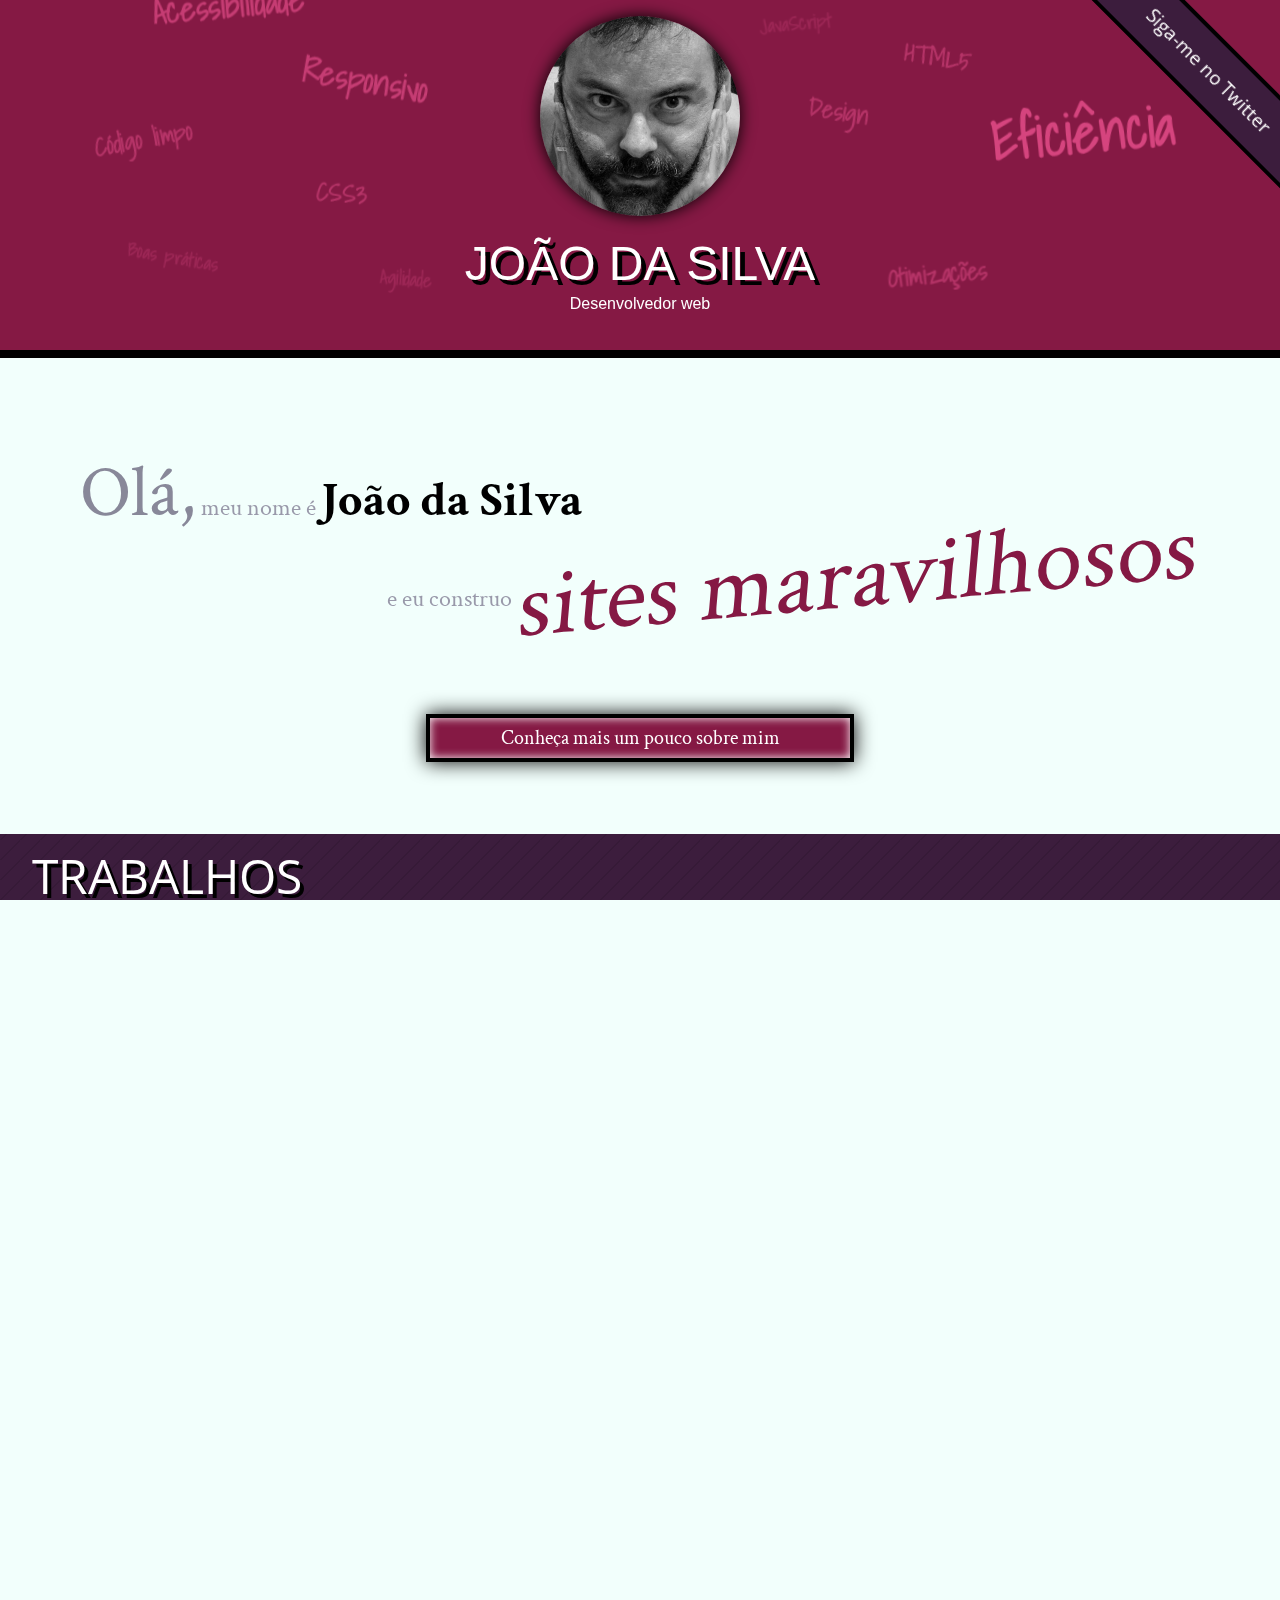
<file: projeto/index.html>
<!DOCTYPE html>
<html lang="pt">
<head>
    <meta charset="UTF-8">
    <title>João da Silva - Desenvolvedor Web</title>
    <link rel="shortcut icon" href="img/favicon.png">
    <link rel="stylesheet" href="css/reset.css">
    <link rel="stylesheet" href="css/site.css">
    <link rel="stylesheet" href="css/index.css">
    <link rel="stylesheet" href="http://fonts.googleapis.com/css?family=Crimson+Text:400,400italic,600">
    <link rel="stylesheet" href="http://fonts.googleapis.com/css?family=Open+Sans+Condensed:700">
    <link rel="stylesheet" href="http://fonts.googleapis.com/css?family=Shadows+Into+Light">
</head>
<body>
    <header class="titulo-principal">
        <img class="foto-home" src="img/eu.jpg" alt="Foto de João da Silva">
        <h1>João da Silva</h1>
        <p class="subtitulo-principal">Desenvolvedor web</p>
        <ul class="palavras">
            <li class="palavra-home eficiencia">Eficiência</li>
            <li class="palavra-home boas-praticas">Boas práticas</li>
            <li class="palavra-home codigo-limpo">Código limpo</li>
            <li class="palavra-home css3">CSS3</li>
            <li class="palavra-home html5">HTML5</li>
            <li class="palavra-home javascript">JavaScript</li>
            <li class="palavra-home acessibilidade">Acessibilidade</li>
            <li class="palavra-home responsivo">Responsivo</li>
            <li class="palavra-home otimizacoes">Otimizações</li>
            <li class="palavra-home agilidade">Agilidade</li>
            <li class="palavra-home design">Design</li>
        </ul>
        <a class="banner-twitter" href="http://twitter.com/joaodasilva">Siga-me no Twitter</a>
    </header>
    <main class="conteudo-principal hover focus">
        <section class="secao-inicio saudacao">
            <p class="saudacao hover"><span class="saudacao-inicio">Olá,</span> meu nome é <strong>João da Silva</strong> <span class="saudacao-ultima-linha">e eu construo <em>sites maravilhosos</em></span></p>
            <a class="botao-index hover focus" href="bio.html">Conheça mais um pouco sobre mim</a>
        </section>
        <section class="secao-inicio trabalhos">
            <h2>Trabalhos</h2>
            <ul>
                <li><img src="portfolio/bmw.png" alt="Site da BMW"></li>
                <li><img src="portfolio/ibm.png" alt="Site da IBM"></li>
                <li><img src="portfolio/uol.png" alt="Site da UOL"></li>
            </ul>
            <a class="botao-index hover focus" href="portfolio.html">Veja mais</a>
        </section>
        <section class="secao-inicio blog">
            <h2>Blog</h2>
            <small>Últimos posts</small>
            <ol>
                <li>
                    <a class="link-post" href="blog.html">O essencial de design responsivo</a>
                    <p class="inicio-post">Design responsivo tem ganho cada vez mais atenção como técnica de desenvolvimento de páginas web para dispositivos móveis. Mas como começar?</p>
                </li>
                <li>
                    <a class="link-post" href="blog.html">Por que fazer páginas acessíveis?</a>
                    <p class="inicio-post">Tem se falado cada vez sobre acessibilidade na web. Há diversas técnicas e diretivas a serem seguidas, inclusive da própria W3C. Mas vale a pena investir nisso?</p>
                </li>
                <li>
                    <a class="link-post" href="blog.html">JavaScript não obstrusivo</a>
                    <p class="inicio-post">JavaScript é uma linguagem essencial hoje em dia para criar páginas ricas, interativas e dinâmicas. Porém, há alguns cuidados que devem ser tomados ao colocarmos código JavaScript em nossas páginas.</p>
                </li>
            </ol>
            <a class="botao-index hover focus" href="blog.html">Veja mais</a>
        </section>
    </main>
    <footer class="contato hover">
        <h2>Vamos conversar?</h2>
        <p>Você pode entrar em contato comigo <a href="contato.html">por e-mail</a> ou pelo telefone <a href="tel:+551234567890">(12) 3456-7890</a></p>
    </footer>
</body>
</html>
</file>
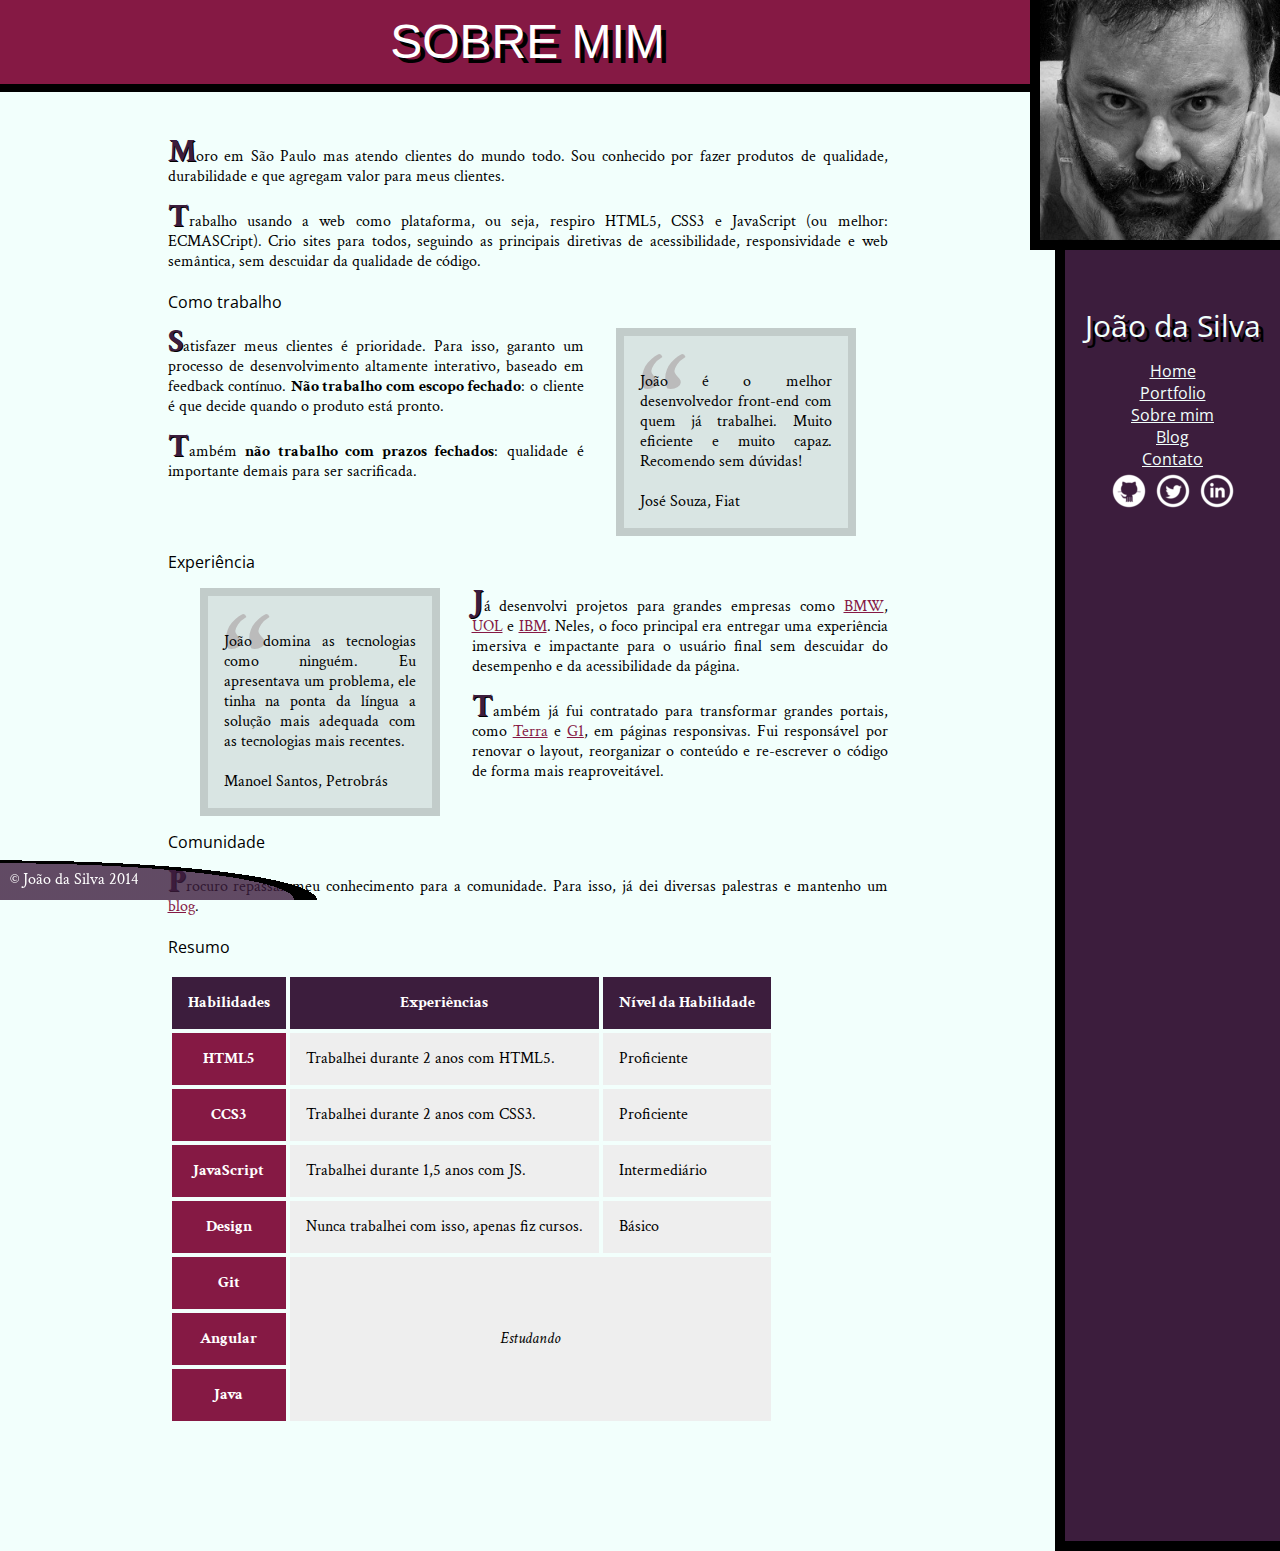
<file: projeto/bio.html>
<!DOCTYPE html>

<html>
    <head>
        <title>Biografia - João da Silva</title>
        <meta charset="utf-8">
        <link rel="icon" href="img/favicon.png">
        <link rel="stylesheet" href="css/reset.css">
        <link rel=stylesheet href="css/site.css">
        <link rel="stylesheet" href="css/bio.css">
        <link rel="stylesheet" href="http://fonts.googleapis.com/css?family=Crimson+Text:400,400italic,600">
        <link rel="stylesheet" href="http://fonts.googleapis.com/css?family=Open+Sans+Condensed:700">
    </head>
    <body>
        <main class="conteudo-principal hover focus">
            <h1>Sobre mim</h1>
            <div class="container">
                <p>Moro em São Paulo mas atendo clientes do mundo todo. Sou conhecido por fazer produtos de <em>qualidade</em>, <em>durabilidade</em> e que <em>agregam valor</em> para meus clientes.</p>

                <p>Trabalho usando a web como plataforma, ou seja, respiro HTML5, CSS3 e JavaScript (ou melhor: ECMASCript). Crio sites para todos, seguindo as principais diretivas de acessibilidade, responsividade e web semântica, sem descuidar da qualidade de código.</p>

                <h2>Como trabalho</h2>

                <blockquote class="citacao-bio hover focus">
                    <p>João é o melhor desenvolvedor front-end com quem já trabalhei. Muito eficiente e muito capaz. Recomendo sem dúvidas!</p>
                    <cite>José Souza, Fiat</cite>
                </blockquote>
                <p>Satisfazer meus clientes é prioridade. Para isso, garanto um processo de desenvolvimento altamente interativo, baseado em feedback contínuo. <strong>Não trabalho com escopo fechado</strong>: o cliente é que decide <em>quando o produto está pronto</em>.</p>
                <p>Também <strong>não trabalho com prazos fechados</strong>: qualidade é importante demais para ser sacrificada.</p>

                <h2>Experiência</h2>

                <blockquote class="citacao-bio hover focus">
                    <p>João domina as tecnologias como ninguém. Eu apresentava um problema, ele tinha na ponta da língua a solução mais adequada com as tecnologias mais recentes.</p>
                    <cite>Manoel Santos, Petrobrás</cite>
                </blockquote>

                <p>Já desenvolvi projetos para grandes empresas como <a href="http://www.bmw.com.br">BMW</a>, <a href="http://www.uol.com.br">UOL</a> e <a href="http://www.ibm.com.br">IBM</a>. Neles, o foco principal era entregar uma experiência imersiva e impactante para o usuário final sem descuidar do desempenho e da acessibilidade da página.</p>

                <p>Também já fui contratado para transformar grandes portais, como <a href="http://www.terra.com.br">Terra</a> e <a href="http://www.g1.globo.com">G1</a>, em páginas responsivas. Fui responsável por renovar o layout, reorganizar o conteúdo e re-escrever o código de forma mais reaproveitável.</p>

                <h2>Comunidade</h2>

                <p><em>Procuro repassar meu conhecimento para a comunidade.</em> Para isso, já dei diversas palestras e mantenho um <a href="blog.html">blog</a>.</p>
                <h2>Resumo</h2>
                <table>
                    <thead>
                        <tr class="cabecalho">
                            <th>Habilidades</th>
                            <th>Experiências</th>
                            <th>Nível da Habilidade</th>
                        </tr>
                    </thead>
                    
                    <tbody>
                        <tr>
                            <th class="habilidade">HTML5</th>
                            <td>Trabalhei durante 2 anos com HTML5.</td>
                            <td>Proficiente</td>
                        </tr>
                        <tr>
                            <th class="habilidade">CCS3</th>
                            <td>Trabalhei durante 2 anos com CSS3.</td>
                            <td>Proficiente</td>
                    
                        </tr>
                        <tr>
                            <th class="habilidade">JavaScript</th>
                            <td>Trabalhei durante 1,5 anos com JS.</td>
                            <td>Intermediário</td>
                        </tr>
                        <tr>
                            <th class="habilidade">Design</th>
                            <td>Nunca trabalhei com isso, apenas fiz cursos.</td>
                            <td>Básico</td>
                        </tr>
                        <tr>
                            <th class="habilidade">Git</th>
                            <td id="estudando" colspan="2" rowspan="3">Estudando</td>
                        </tr>
                        <tr>
                            <th class="habilidade">Angular</th>
                        </tr>
                        <tr>
                            <th class="habilidade">Java</th>
                        </tr>
                    </tbody>
                </table>
            </div>    
        </main>
        <img class="foto" src="img/eu.jpg" alt="Foto de João da Silva">
        <aside class="navegacao hover focus">
            <nav>
                <h1>João da Silva</h1>
                <ul>
                    <li><a href="index.html">Home</a></li>
                    <li><a href="portfolio.html">Portfolio</a></li>
                    <li><a href="bio.html">Sobre mim</a></li>
                    <li><a href="blog.html">Blog</a></li>
                    <li><a href="contato.html">Contato</a></li>
                </ul>
            </nav>
            <ul class="rede-social hover focus">
                <li><a class="github" data-tooltip="Veja meus projetos opensource" href="https://github.com/joaodasilva">Github</a></li>
                <li><a class="twitter" data-tooltip="Siga-me no Twitter" href="https://twitter.com/joaodasilva">Twitter"</a></li>
                <li><a class="linkedin"  data-tooltip="Veja meu currículo" href=" https://br.linkedin.com/pub/joão-da-silva/32/4/508">LinkedIn</a></li>
            </ul>
        </aside>
        <footer class="rodape-pagina hover">
            &copy; João da Silva 2014
        </footer>
    </body>
</html>
</file>
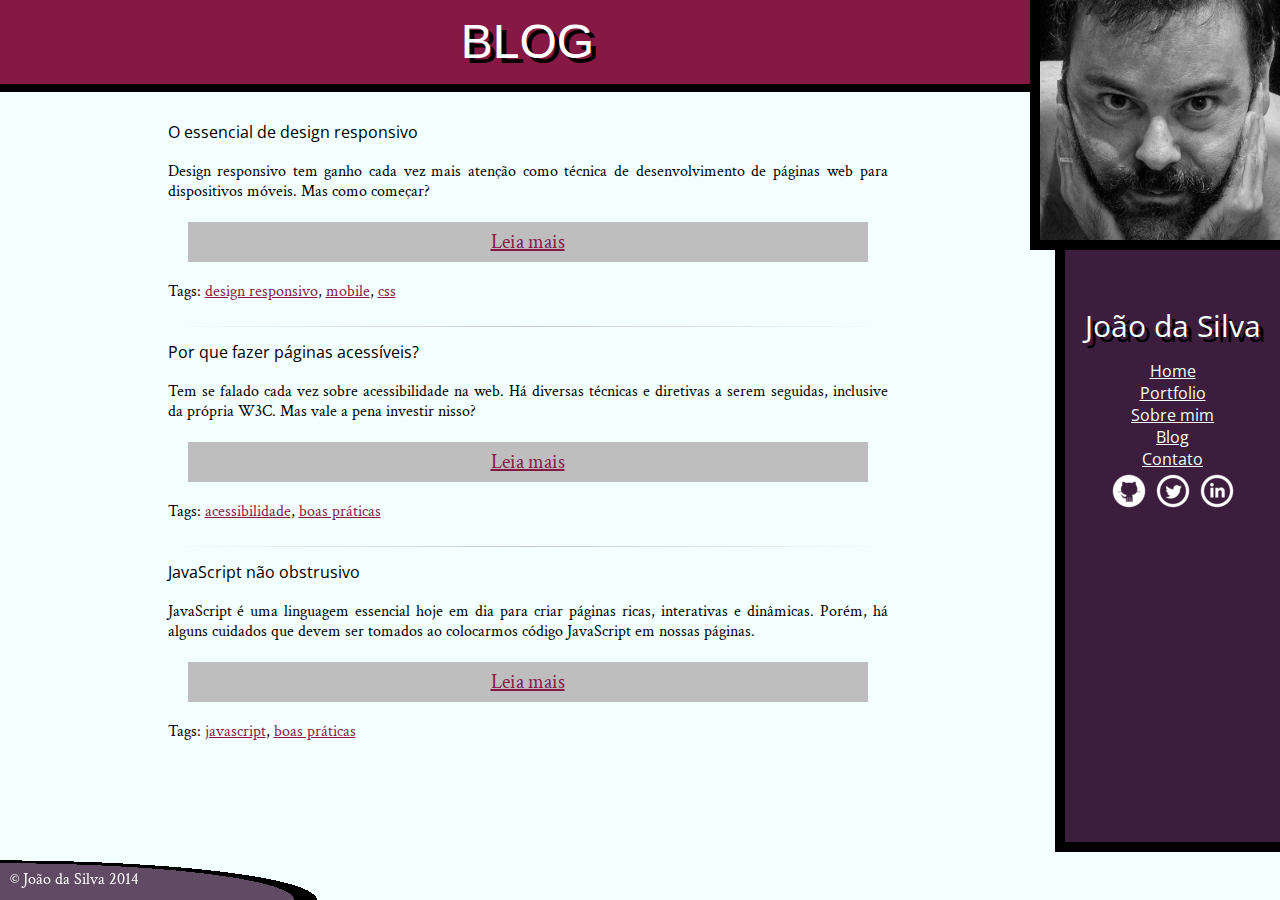
<file: projeto/blog.html>
<!DOCTYPE html>
<html>
<head>
    <meta charset="utf-8">
    <title>Blog - João da Silva</title>
    <link rel="icon" href="img/favicon.png">
    <link rel="stylesheet" href="css/reset.css">
    <link rel="stylesheet" href="css/site.css">
    <link rel="stylesheet" href="css/blog.css">
    <link rel="stylesheet" href="http://fonts.googleapis.com/css?family=Crimson+Text:400,400italic,600">
    <link rel="stylesheet" href="http://fonts.googleapis.com/css?family=Open+Sans+Condensed:700">
</head>
<body>
    <main class="conteudo-principal hover focus">
        <h1>Blog</h1>
        <div>
            <article>
                <h2>O essencial de design responsivo</h2>
                <p>Design responsivo tem ganho cada vez mais atenção como técnica de desenvolvimento de páginas web para dispositivos móveis. Mas como começar?</p>
                <a href="#" class="leia-mais">Leia mais</a>
                <footer>Tags: <a href="#">design responsivo</a>, <a href="#">mobile</a>, <a href="#">css</a></footer>
            </article>   
            <article>
                <h2>Por que fazer páginas acessíveis?</h2>
                <p>Tem se falado cada vez sobre acessibilidade na web. Há diversas técnicas e diretivas a serem seguidas, inclusive da própria W3C. Mas vale a pena investir nisso?</p>
                <a href="#" class="leia-mais">Leia mais</a>
                <footer>Tags: <a href="#">acessibilidade</a>, <a href="#">boas práticas</a></footer>
            </article>
            <article>
                <h2>JavaScript não obstrusivo</h2>
                <p>JavaScript é uma linguagem essencial hoje em dia para criar páginas ricas, interativas e dinâmicas. Porém, há alguns cuidados que devem ser tomados ao colocarmos código JavaScript em nossas páginas.</p>
                <a href="#" class="leia-mais">Leia mais</a>
                <footer>Tags: <a href="#">javascript</a>, <a href="#">boas práticas</a></footer>
            </article>
        </div>
    </main>
    <img class="foto" src="img/eu.jpg" alt="Minha foto">
    <aside class="navegacao hover focus">
        <nav>
            <h1>João da Silva</h1>
            <ul>
                <li><a href="index.html">Home</a></li>
                <li><a href="portfolio.html">Portfolio</a></li>
                <li><a href="bio.html">Sobre mim</a></li>
                <li><a href="blog.html">Blog</a></li>
                <li><a href="contato.html">Contato</a></li>
            </ul>
            <ul class="rede-social hover focus">
                <li><a class="github" data-tooltip="Veja meus projetos opensource" href="https://github.com/joaodasilva">Github</a></li>
                <li><a class="twitter" data-tooltip="Siga-me no Twitter" href="https://twitter.com/joaodasilva">Twitter"</a></li>
                <li><a class="linkedin"  data-tooltip="Veja meu currículo" href=" https://br.linkedin.com/pub/joão-da-silva/32/4/508">LinkedIn</a></li>
            </ul>
        </nav>
    </aside>
    <footer class="rodape-pagina hover">
        &copy; João da Silva 2014
    </footer>
</body>
</html>
</file>
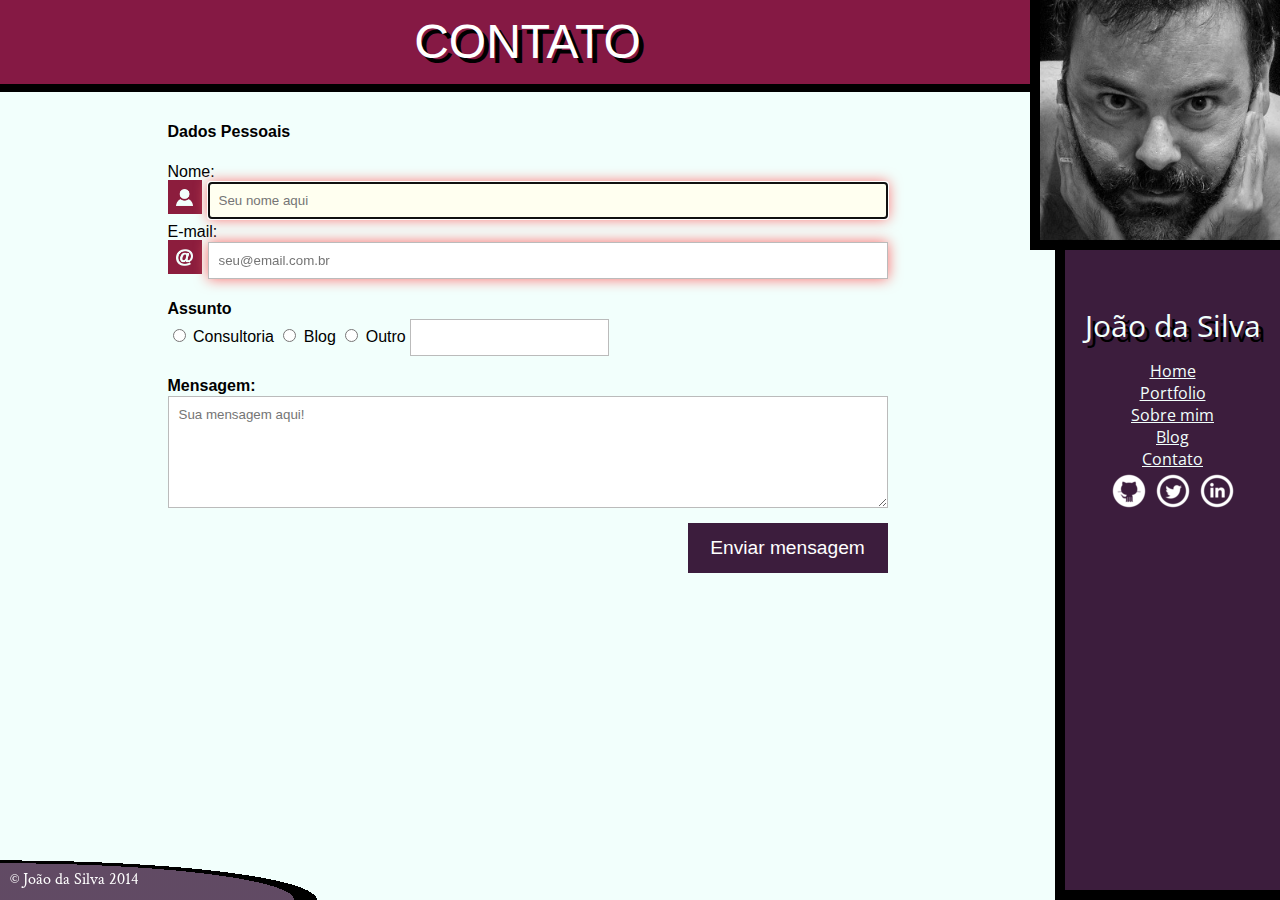
<file: projeto/contato.html>
<! DOCTYPE html>

<html>
    <head>
        <title>Portfolio</title>
        <meta charset="utf-8">
        <link rel="icon" href="img/favicon.png">
        <link rel="stylesheet" href="css/reset.css">
        <link rel=stylesheet href="css/site.css">
        <link rel="stylesheet" href="css/contato.css">
        <link rel="stylesheet" href="http://fonts.googleapis.com/css?family=Crimson+Text:400,400italic,600">
        <link rel="stylesheet" href="http://fonts.googleapis.com/css?family=Open+Sans+Condensed:700">
    </head>
    <body>
        <main class="conteudo-principal hover focus">
            <h1>Contato</h1>
            <div class="container">
                <form>
                    <fieldset class="dados invalid">
                        <legend><strong>Dados Pessoais</strong></legend>
                        <p>
                        <label for="nome">Nome: </label>
                        <br><input id="nome" name="nome" placeholder="Seu nome aqui" required autofocus pattern="[A-Za-z ']{4,}" title="Ops! O nome precisa ter pelo menos 4 caracteres."></br>
                        </p>
                        <label for="email">E-mail: </label>
                        <br><input id="email" name="e-mail" placeholder="seu@email.com.br" type="email" required></br>

                    </fieldset>    
                    <fieldset class="dados invalid">
                        <p>
                        <legend><strong>Assunto</strong></legend>
                        <label>
                            <input type="radio" name="assunto" value="consult">
                            Consultoria
                        </label>
                        <label>
                            <input type="radio" name="assunto" value="blog">
                            Blog
                        </label>
                        <label>
                            <input id="outro" type="radio" name="assunto" value="outro">
                            Outro
                        </label>
                            <input checked id="assunto-outro" name="assunto">
                        </p>
                    </fieldset>
                        
                        <label for="msg"><strong>Mensagem:</strong></label>
                        <br>
                        <textarea id="msg" name="mensagem" cols="30" rows="6" required placeholder="Sua mensagem aqui!"></textarea>
                        <br><button class="botao-enviar hover focus" type="submit">Enviar mensagem</button></br>
                        </br>
                    
                </form>
            </div>    
        </main>
        <img class="foto" src="img/eu.jpg" alt="Foto de João da Silva">
        <aside class="navegacao hover focus">
            <nav>
                <h1>João da Silva</h1>
                <ul>
                    <li><a href="index.html">Home</a></li>
                    <li><a href="portfolio.html">Portfolio</a></li>
                    <li><a href="bio.html">Sobre mim</a></li>
                    <li><a href="blog.html">Blog</a></li>
                    <li><a href="contato.html">Contato</a></li>
                </ul>
            </nav>
            <ul class="rede-social hover focus">
                <li><a class="github" data-tooltip="Veja meus projetos opensource" href="https://github.com/joaodasilva">Github</a></li>
                <li><a class="twitter" data-tooltip="Siga-me no Twitter" href="https://twitter.com/joaodasilva">Twitter"</a></li>
                <li><a class="linkedin"  data-tooltip="Veja meu currículo" href=" https://br.linkedin.com/pub/joão-da-silva/32/4/508">LinkedIn</a></li>
            </ul>
        </aside>
        <footer class="rodape-pagina hover">
            &copy; João da Silva 2014
        </footer>
    </body>




</html>
</file>
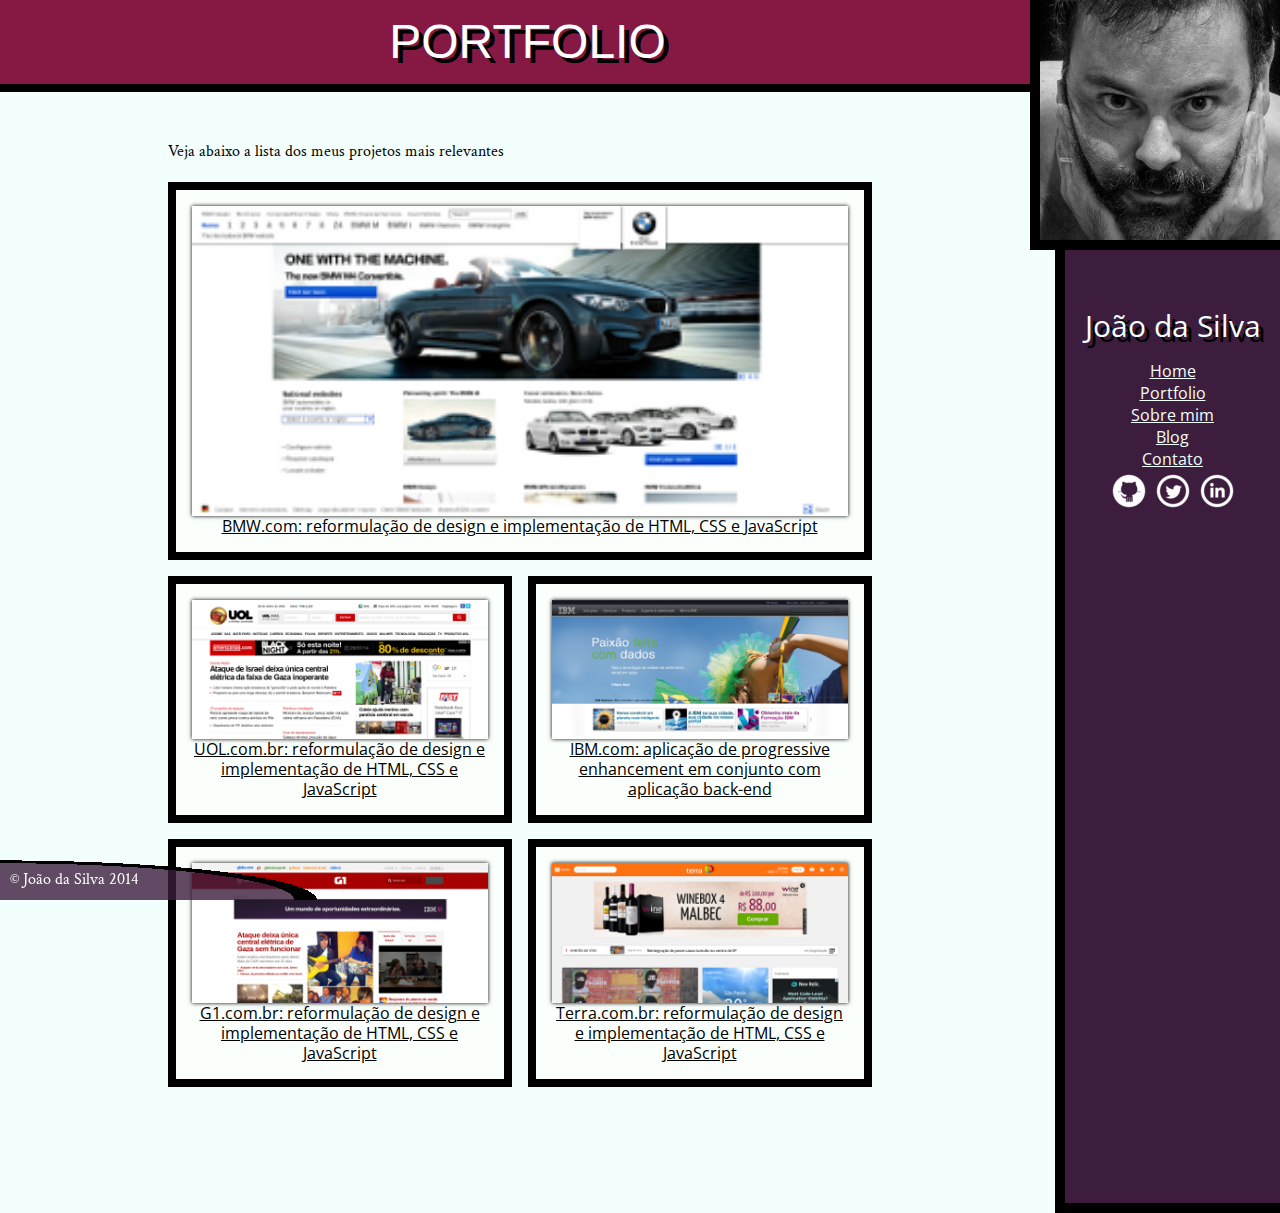
<file: projeto/portfolio.html>
<! DOCTYPE html>

<html>
    <head>
        <title>Portfolio</title>
        <meta charset="utf-8">
        <link rel="icon" href="img/favicon.png">
        <link rel="stylesheet" href="css/reset.css">
        <link rel=stylesheet href="css/site.css">
        <link rel="stylesheet" href="css/portfolio.css">
        <link rel="stylesheet" href="http://fonts.googleapis.com/css?family=Crimson+Text:400,400italic,600">
        <link rel="stylesheet" href="http://fonts.googleapis.com/css?family=Open+Sans+Condensed:700">
    </head>
    <body>
        <main class="conteudo-principal hover focus">
            <h1>Portfolio</h1>
            <div class="container">
                <p>Veja abaixo a lista dos meus projetos mais relevantes</p>
            <ul class="portfolio">
                <li>
                    <a href="http://bmw.com">
                        <figure>
                            <img src="portfolio/bmw.png" alt="Site da BMW">
                            <figcaption>BMW.com: reformulação de design e implementação de HTML, CSS e JavaScript</figcaption>
                        </figure>
                    </a>
                </li>
                <li>    
                    <a href="http://uol.com.br">
                        <figure>
                            <img src="portfolio/uol.png" alt="Front-page da UOL">
                            <figcaption>UOL.com.br: reformulação de design e implementação de HTML, CSS e JavaScript</figcaption>
                        </figure>
                    </a>
                </li>
                <li>
                    <a href="http://www.ibm.com.br">
                        <figure>
                            <img src="portfolio/ibm.png" alt="Site da IBM">
                            <figcaption>IBM.com: aplicação de progressive enhancement em conjunto com aplicação back-end</figcaption>
                        </figure>
                    </a>
                </li>
                <li>
                    <a href="http://g1.com.br">
                        <figure>
                            <img src="portfolio/g1.png" alt="Front-page do portal G1">
                            <figcaption>G1.com.br: reformulação de design e implementação de HTML, CSS e JavaScript</figcaption>
                        </figure>
                    </a>
                </li>
                <li>
                    <a href="http://www.terra.com.br">
                        <figure>
                            <img src="portfolio/terra.png" alt="Site do Terra">
                            <figcaption>Terra.com.br: reformulação de design e implementação de HTML, CSS e JavaScript</figcaption>
                        </figure>
                    </a>
                </li>
            </ul>
            </div>    
        </main>
        <img class="foto" src="img/eu.jpg" alt="Foto de João da Silva">
        <aside class="navegacao hover focus">
            <nav>
                <h1>João da Silva</h1>
                <ul>
                    <li><a href="index.html">Home</a></li>
                    <li><a href="portfolio.html">Portfolio</a></li>
                    <li><a href="bio.html">Sobre mim</a></li>
                    <li><a href="blog.html">Blog</a></li>
                    <li><a href="contato.html">Contato</a></li>
                </ul>
            </nav>
            <ul class="rede-social hover focus">
                <li><a class="github" data-tooltip="Veja meus projetos opensource" href="https://github.com/joaodasilva">Github</a></li>
                <li><a class="twitter" data-tooltip="Siga-me no Twitter" href="https://twitter.com/joaodasilva">Twitter"</a></li>
                <li><a class="linkedin"  data-tooltip="Veja meu currículo" href=" https://br.linkedin.com/pub/joão-da-silva/32/4/508">LinkedIn</a></li>
            </ul>
        </aside>
        <footer class="rodape-pagina hover">
            &copy; João da Silva 2014
        </footer>
    </body>




</html>
</file>
<file: projeto/css/site.css>
body {
    font-family: "Crimson Text", serif;
    background-color: #F2FFFC;
    line-height: 20px;
    display: flex;
    flex-wrap: wrap;
}

div {
    width: 720px;
    margin-right: auto;
    margin-left: auto;
}

main h1 {
    font-family: "Arial", sans-serif;
    font-size: 300%;
    color: #FFFFFF;
    background: #851944;
    text-align: center;
    padding: 2rem;
    border-bottom: .5rem solid #000000;
    text-transform: uppercase;
}

main a {
    color:#851944;
}

main div {
    padding: 30px 0;
}

strong {
    font-weight: bold;
}

em {
    font-style: italic:
}

h1 {
    text-shadow: 5px 5px #000;
}

h1, h2 {
    font-family: "Open Sans Condensed", sans-serif;
    clear:both;
}
    
p {
    text-align: justify;
    margin: 20px 0;
}
    

.navegacao {
    background:#3C1D3D;
    color: #F2FFFC;
    padding-top: calc(300px + 1em);
}

.navegacao a:hover, .navegacao a:focus {
    text-shadow: 0 0 2px pink;
}

.navegacao h1{
    font-size: 30px;
    margin-bottom: 25px;
}

ul li a {
    color: inherit;
    font-family: "Open Sans Condensed", sans-serif;
    margin: 10px;
}

.rodape-pagina {
    color:#FFF;
    padding: 10px;
    clear: both;
    position: fixed;
    bottom: 0;
    left: 0;
    width: 100%;
    box-sizing: border-box;
    background-image: radial-gradient(ellipse at left bottom,
    rgba(60, 29, 61, 0.8),
    rgba(60, 29, 61, 0.8) 65%,
    black 65%,
    black 70%,
    transparent 70%,
    transparent);
    background-size: 25% 100%;
    background-repeat: no-repeat;
}

.rede-social li {
    display:inline-block;
}

.rede-social a {
    width: 20px;
    height: 20px;
    display: block;
    text-indent: -9999px;
    padding: 10px;
    margin: 0;
}

.github {
    background-image: url(../img/github.png);
}

.twitter {
    background-image: url(../img/twitter.png);
}

.linkedin {
    background-image: url(../img/linkedin.png);
}

main {
    width: calc(100% - 0.9 * 250px);
    float: left;
    padding-bottom: 80px;
    flex-grow: 1;
}

aside {
    clear: right;
    box-sizing: border-box;
    text-align: center;
    border-left: 10px solid #000;
    border-bottom: 10px solid #000;
    width: calc(0.9 * 250px);
}

.foto {
    border-left: 10px solid #000;
    border-bottom: 10px solid #000;
    box-sizing: border-box;
    width: 250px;
    position: absolute;
    top: 0;
    right: 0;
    display: flex;
}

.conteudo-principal a:hover, .conteudo-principal a:focus {
    color: red;
}

.rede-social a:hover::after, .rede-social a:focus::after {
    content: attr(data-tooltip);
    position: absolute;
    top: 100%;
    right: 0;
    text-indent: 0;
    width: 300%;
    background: black;
    font-size: .75em;
}

.rede-social a {
    position: relative;
}

.rede-social a:hover::before, .rede-social a:focus::before {
    content: '';
    width: 1em;
    height: 1em;
    background-color: black;
    position: absolute;
    bottom: 0;
    left: 0;
    transform: translateY(.5em) rotate(45deg);
}
</file>
<file: projeto/css/index.css>
html, body{
    height: 100%;
    overflow-x: hidden;
}

body {
    perspective: 90px;
    display: block;
}

.palavras, .titulo-principal {
    transform-style: preserve-3d;
}

header {
    position: relative;
}

.palavras{
    perspective: 6px;
    position: absolute;
    top: 0;
    left: 0;
    bottom: 0;
    right: 0;
}

.palavras li {
    font-size: 400%;
}

.banner-twitter {
    width: 14em;
    line-height: 1;
    padding: 1em 0;
    box-sizing: border-box;
    text-align: center;
    text-decoration: none;
    background-color: #3C1D3D;
    color: white;
    border: .25em solid black;
    font-size: 1.2em;
    font-family: "Open Sans Condensed", sans-serif;
    position: absolute;
    top: 0;
    right: 0;
    transform-origin: 0 0;
    transform: translate(6.5765em, -2.4745em) rotate(45deg);
    -webkit-animation: aparece 0.5s;
    -webkit-animation-delay: 2s;
    -webkit-animation-fill-mode: backwards;
}

.palavra-home {
    font-family: "Shadows Into Light", cursive;
    font-weight: bold;
    color: #D5447E;
    position: absolute;
    -webkit-animation: aparece 2s ease-in;
}

@-webkit-keyframes aparece {
    0% {
        opacity: 0;
        transform: scale(0.001);
    }
    100% {
        opacity: 1;
    }
}

.eficiencia {
  top: 50%;
  left: 60%;
  transform: translate(-50%, -50%) translateZ(4px) rotate(-5deg) scale(.25);
}
.boas-praticas {
  top: 70%;
  left: 20%;
  transform: translate(-50%, -50%) translateZ(1px) rotate(10deg) scale(.25);
  opacity: .3;
}
.codigo-limpo {
  top: 45%;
  left: 25%;
  transform: translate(-50%, -50%) translateZ(2px) rotate(-10deg) scale(.25);
  opacity: .6;
}
.css3 {
  top: 55%;
  left: 35%;
  transform: translate(-50%, -50%) translateZ(2px) rotate(5deg) scale(.25);
  opacity: .6;
}
.html5 {
  top: 30%;
  left: 65%;
  transform: translate(-50%, -50%) translateZ(2px) rotate(10deg) scale(.25);
  opacity: .6;
}
.javascript {
  top: 15%;
  left: 60%;
  transform: translate(-50%, -50%) translateZ(1px) rotate(-5deg) scale(.25);
  opacity: .3;
}
.acessibilidade {
  top: 30%;
  left: 35%;
  transform: translate(-50%, -50%) translateZ(3px) rotate(-5deg) scale(.25);
  opacity: .8;
}
.responsivo {
  top: 40%;
  left: 40%;
  transform: translate(-50%, -50%) translateZ(3px) rotate(10deg) scale(.25);
  opacity: .8;
}
.otimizacoes {
  top: 70%;
  left: 65%;
  transform: translate(-50%, -50%) translateZ(2px) rotate(-5deg) scale(.25);
  opacity: .6;
}
.agilidade {
  top: 75%;
  left: 35%;
  transform: translate(-50%, -50%) translateZ(1px) rotate(5deg) scale(.25);
  opacity: .3;
}
.design {
  top: 40%;
  left: 60%;
  transform: translate(-50%, -50%) translateZ(2px) rotate(10deg) scale(.25);
  opacity: .6;
}

.titulo-principal {
    background: #851944;
    text-align: center;
    padding: 1rem;
    border-bottom: .5rem solid #000000;
}

header h1 {
    font-family: "Arial", sans-serif;
    font-size: 300%;
    color: #FFFFFF;
    text-transform: uppercase;
    padding-top: 2rem;
}

.subtitulo-principal {
    font-family: "Arial", sans-serif;
    font-size: 100%;
    color: #FFFFFF;
    text-align: center;
}

.foto-home {
    height: 200px;
    border-radius: 50%;
    box-shadow: 0 0 1em #000;
}

.saudacao p {
    font-size: 1.5em;
    color: #99A;
    line-height: 1;
    padding: 2em;
}
.saudacao-inicio {
    font-size: 3em;
    color: #889;
}
.saudacao-ultima-linha {
    text-align: right;
    display: block;
}
.saudacao strong {
    font-size: 2em;
    color: #000;
}
.saudacao em {
    color: #851944;
    font-size: 4em;
    transform: rotate(-5deg) skewX(-10deg);
    display: inline-block;
    -webkit-animation: flutua 1s infinite;
    -webkit-animation-direction: alternate;
    -webkit-animation-timing-function: ease-in-out;
    position: relative;
}

@-webkit-keyframes flutua {
  from {
    top: -5px;
  }
  to {
    top: 5px;
  }
}

.saudacao:hover em {
  -webkit-animation-play-state: paused;
}

.botao-index {
    font-size: 1.25em;
    background-color: #851944;
    color: #FFF;
    padding: .5em;
    border: .2em solid black;
    width: 40ch;
    margin: 2em auto;
    display: block;
    text-align: center;
    box-shadow: 0 0 1em #000, inset 0 0 .5em #FFF;
    text-decoration: none;
    transition: .5s;
}

.botao-index:focus,
.botao-index:hover {
  background-color: #C54974;
  color: white;
  box-shadow: 0 0 1em #FA9;
}

.secao-inicio {
    padding: 2em;
}
.secao-inicio h2 {
    font-size: 3em;
    text-transform: uppercase;
    margin-bottom: .5em;
    text-shadow: 4px 4px #000;
}
.trabalhos {
    background-color: #3C1D3D;
    background-image: linear-gradient(135deg,
                        transparent,
                        transparent 14px,
                        rgba(0, 0, 0, 0.1) 14px,
                        rgba(0, 0, 0, 0.1) 15px,
                        transparent 15px,
                        transparent);
    background-size: 20px 20px;
    background-attachment: fixed;
}
.trabalhos h2 {
    color: #FFF;
}
.trabalhos ul {
    overflow: hidden;
    display: flex;
}
.trabalhos li {
    flex: 1;
    border: .5em solid #000;
}

.trabalhos li:first-child {
  order: 2;
  transform: scale(1.2);
} 

.trabalhos li:nth-child(2) {
  order: 1;
}

.trabalhos li:last-child {
  order: 3;
}

.trabalhos img {
    width: 100%;
    display: block;
}
.blog {
    background-color: #999;
    color: #FFF;
    border-bottom: .5em solid #851944;
    position: relative;
    background-image: linear-gradient(45deg,
                        transparent,
                        transparent 14px,
                        rgba(255, 255, 255, 0.1) 14px,
                        rgba(255, 255, 255, 0.1) 15px,
                        transparent 15px,
                        transparent);
    background-size: 20px 20px;
    background-attachment: fixed;
}
.blog small {
    position: relative;
    top: -0.8em;
}

.blog li a {
    color: #FCF;
    padding: .5em;
    display: block;
}

.link-post {
    width: 20em;
}

.inicio-post {
    background-color: #F2FFFC;
    position: absolute;
    top: 3em;
    color: #000;
    right: 3em;
    height: 8em;
    padding: 1em;
    display: none;
    width: 66%;
}

.blog a:hover + .inicio-post,
.blog a:focus + .inicio-post,
.blog .inicio-post:hover,
.blog .inicio-post:focus {
  display: block;
}

.blog a:hover,
.blog a:focus {
  background-color: #F2FFFC;
  color: #F26;
}

.contato {
    background-color: #000;
    color: #FFF;
    padding: 2em;
}
.contato h2 {
    font-size: 3em;
}
.contato a {
    color: #F99;
}

.contato a:hover {
    color: red;
}

main {
    width: 100%;
    padding-bottom: 0;
    float: none;
}
</file>
<file: projeto/css/bio.css>
.citacao-bio:nth-of-type(odd) {
    background: #D9E5E3;
    padding: 1em;
    border: .5em solid #C2CCCA;
    width: 30ch;
    box-sizing: border-box;
    margin: 1em 2em;
    float: right;
    transition: transform 1s linear, box-shadow 1s ease-in;
    transition-delay: 0s, 1s;
}

.citacao-bio:nth-of-type(even) {
    background: #D9E5E3;
    padding: 1em;
    border: .5em solid #C2CCCA;
    width: 30ch;
    box-sizing: border-box;
    margin: 1em 2em;
    float: left;
    transition: transform 1s linear, box-shadow 1s ease-in;
    transition-delay: 0s, 1s;
}

.citacao-bio:hover,
.citacao-bio:focus {
    box-shadow: 0 0 0 99999px rgba(0,0,0,.8);
}

.citacao-bio:nth-of-type(odd):hover,
.citacao-bio:nth-of-type(odd):focus {
    transform: scale(1.2) rotate(5deg);
}

.citacao-bio:nth-of-type(even):hover,
.citacao-bio:nth-of-type(even):focus {
    transform: scale(1.2) rotate(-5deg);
}

.container > p:first-letter {
    font-weight: bold;
    color: #3C1D3D;
    text-shadow: 1px 1px #000;
    font-size: 200%;
}

.citacao-bio::before {
    content: '“';
    position: absolute;
    font-size: 10em;
    color: #bbb;
    line-height: .8;
}

.citacao-bio > p {
    position: relative;
}

.habilidade {
    background-color: #851944;
    color: #FFF;
    font-weight: bold;
}

table [colspan] {
  text-align: center;
  font-style: italic;
}

table [rowspan] {
  vertical-align: middle;
}

.cabecalho {
    background-color: #3C1D3D;
    color: #FFF;
    font-weight: bold;
}

td {
    background-color: #EEE;
    color: #000;
    padding: 1em;
}

th {
    padding: 1em;
}

table {
    border-collapse: separate;
    border-spacing: 0.25em;
    margin: 1em 0;
}
</file>
<file: projeto/css/blog.css>
article + article {
    padding-top: 1em;
    margin-top: 1.5em;
    background-image: linear-gradient(to right, rgba(200, 200, 200, 0), rgba(200, 200, 200, 1), rgba(200, 200, 200, 0));
    background-size: 100% 1px;
    background-repeat: no-repeat;
    background-position: top center;
}

.leia-mais {
    font-size: 1.25em;
    padding: .5em;
    margin: 1em;
    display: block;
    text-align: center;
    background: #BEBEBE;
}
</file>
<file: projeto/css/contato.css>
#msg{
    width: 100%;
    font-family: sans-serif;
    border: .1em solid #bbb;
    padding: 10px;
}

.container{
    font-family: sans-serif;   
}

#assunto-outro {
    font-family: sans-serif;
    border: .1em solid #bbb;
    padding: 10px;
}

#outro ~ #assunto-outro {
  display: none;
}

#outro:checked ~ #assunto-outro {
  display: inline;
}

#nome {
    background-color: #FFFFF0;
    position: relative;
    width: calc(100% - 3em);
    font-family: sans-serif;
    border: .1em solid #bbb;
    padding: 10px;
    float: right;
}

#email {
    position: relative;
    width: calc(100% - 3em);
    font-family: sans-serif;
    border: .1em solid #bbb;
    padding: 10px;
    float: right;
}

#nome:required:invalid, #email:required:invalid {
    content: '';
    box-shadow: 0 0 1em #FF6A6A;
}

.botao-enviar {
    margin: 15px;
    float: right;
    position: relative;
    right: -15px;
    font-size: 120%;
    width: 200px;
    height: 50px;
    background-color: #3C1D3D;
    color: #FFF;
    border: none;
}

.botao-enviar:hover, .botao-enviar:focus{
    background-color: #8C1D3D;
}

label[for="nome"] {
    position: relative;
}

label[for="nome"]:after {
    content: "";
    background-color: #8C1D3D;
    background-repeat: no-repeat;
    background-image: url(../img/usuario.png);
    background-size: 50% 50%;
    background-position: center;
    width: 2em;
    height: 2em;
    position: absolute;
    top: 100%;
    left: 0;
    display: inline;
    padding: 1px;
}

label[for="email"] {
    position: relative;
}

label[for="email"]:after {
    content: "";
    background-color: #8C1D3D;
    background-repeat: no-repeat;
    background-image: url(../img/email.png);
    background-size: 50% 50%;
    background-position: center;
    width: 2em;
    height: 2em;
    position: absolute;
    top: 100%;
    left: 0;
    display: inline;
    padding: 1px;
}
</file>
<file: projeto/css/portfolio.css>
.portfolio {
    display: flex;
    flex-wrap: wrap;
}

.portfolio li {
    border: 8px solid black;
    background-color: #FAFFFC;
    box-sizing: border-box;
    padding: 16px;
    margin-right: 16px;
    margin-bottom: 16px;
    flex: 1 1 45%;
    text-align: center;
}

.portfolio img {
    width: 100%;
    box-shadow: 0 0 4px #000;
}

.portfolio li:first-child {
    flex-basis: 100%;
}
</file>
